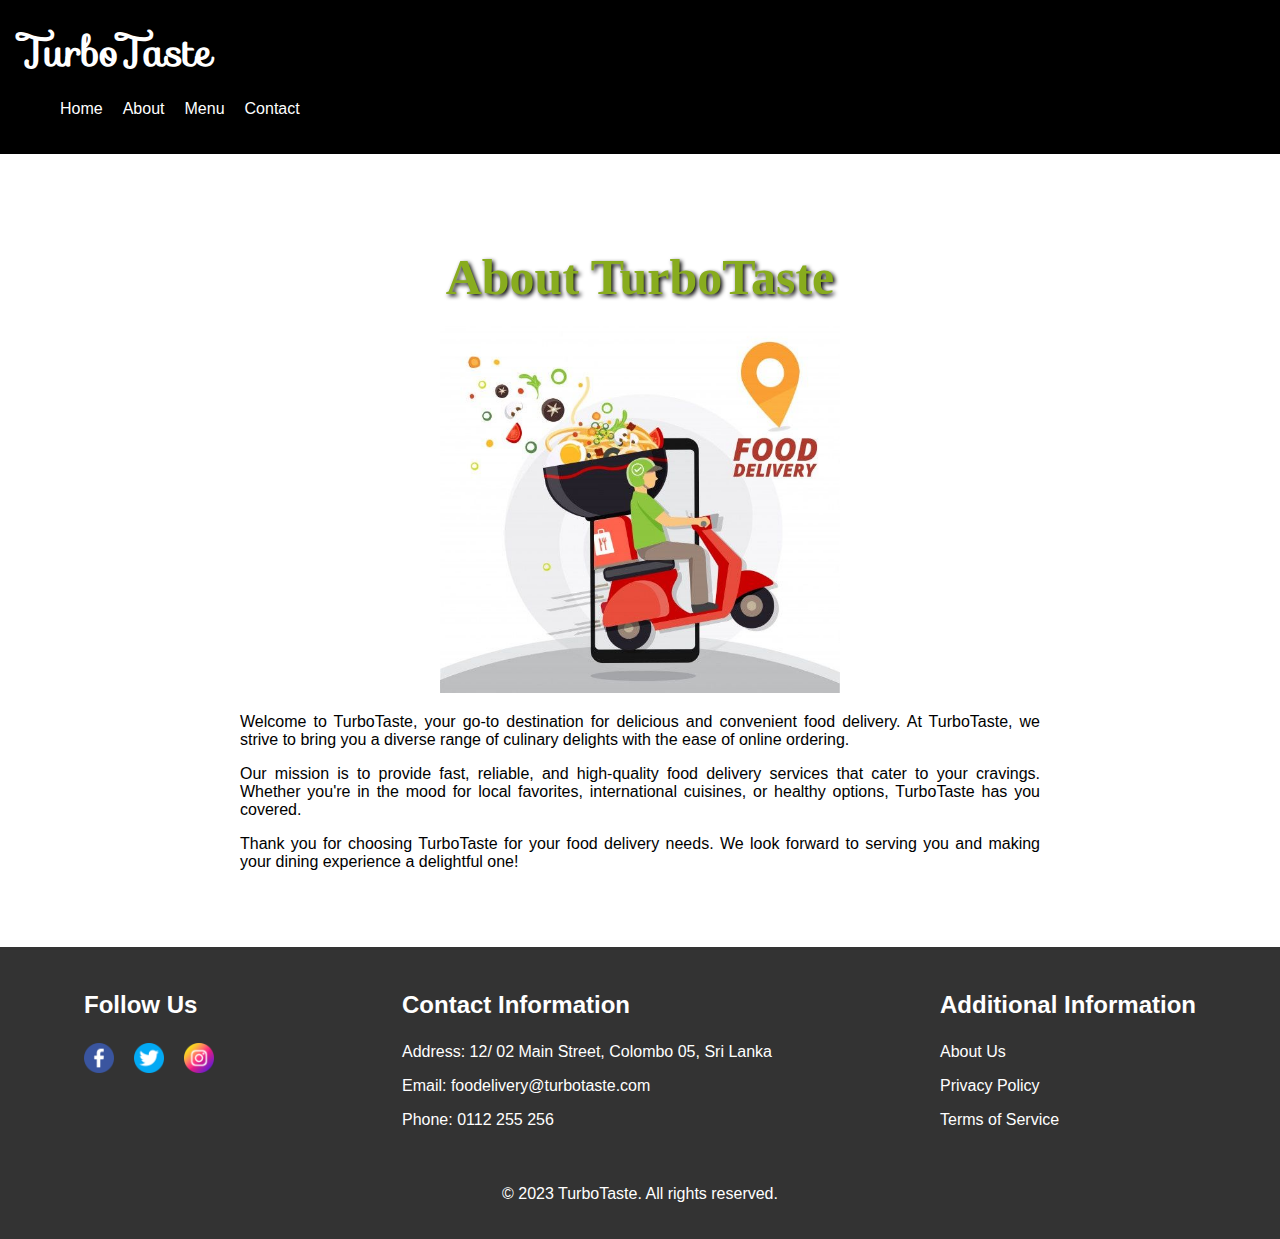
<file: TurboTaste/about.html>
<!DOCTYPE html>
<html lang="en">
<head>
    <meta charset="UTF-8">
    <meta name="viewport" content="width=device-width, initial-scale=1.0">
    <link rel="stylesheet" href="about.css">
    <link rel="stylesheet" href="https://fonts.googleapis.com/css?family=Sofia">
    <title>About Us</title>
</head>
<body>

    <header>
        <div class="logo">TurboTaste</div>
        <nav>
          <ul class="nav-links">
            <li><a href="index.html">Home</a></li>
            <li><a href="about.html">About</a></li>
            <li><a href="menu.html">Menu</a></li> 
            <li><a href="contact.html">Contact</a></li>
          </ul>
        </nav>
      </header>

      <!-- ... About section... -->
  <section class="about-section">
    <h1 id="aboutus">About TurboTaste</h1>
    <img src="images/about.jpg" alt="Feature 1">
    <p>Welcome to TurboTaste, your go-to destination for delicious and convenient food delivery. At TurboTaste, we strive to bring you a diverse range of culinary delights with the ease of online ordering.</p>
    <p>Our mission is to provide fast, reliable, and high-quality food delivery services that cater to your cravings. Whether you're in the mood for local favorites, international cuisines, or healthy options, TurboTaste has you covered.</p>
    <p>Thank you for choosing TurboTaste for your food delivery needs. We look forward to serving you and making your dining experience a delightful one!</p>
  </section>

  <!-- ... Footer ... -->

<footer>
    <div class="footer-container">
      <div class="social-media">
        <h3>Follow Us</h3>
        <ul>
          <li><a href="https://web.facebook.com/?_rdc=1&_rdr" target="_blank"><img src="images/facebook.png" alt="Facebook"></a></li>
          <li><a href="https://twitter.com/?lang=en" target="_blank"><img src="images/twitter.png" alt="Twitter"></a></li>
          <li><a href="https://www.instagram.com/" target="_blank"><img src="images/instagram.png" alt="Instagram"></a></li>
        </ul>
      </div>
      <div class="contact-info">
        <h3>Contact Information</h3>
        <p>Address: 12/ 02 Main Street, Colombo 05, Sri Lanka</p>
        <p>Email: foodelivery@turbotaste.com</p>
        <p>Phone: 0112 255 256</p>
      </div>
      <div class="additional-info">
        <h3>Additional Information</h3>
        <p>About Us</p>
        <p>Privacy Policy</p>
        <p>Terms of Service</p>
      </div>
    </div>
    <p class="copyright">&copy; 2023 TurboTaste. All rights reserved.</p>
  </footer>

   

   
</body>
</html>
</file>
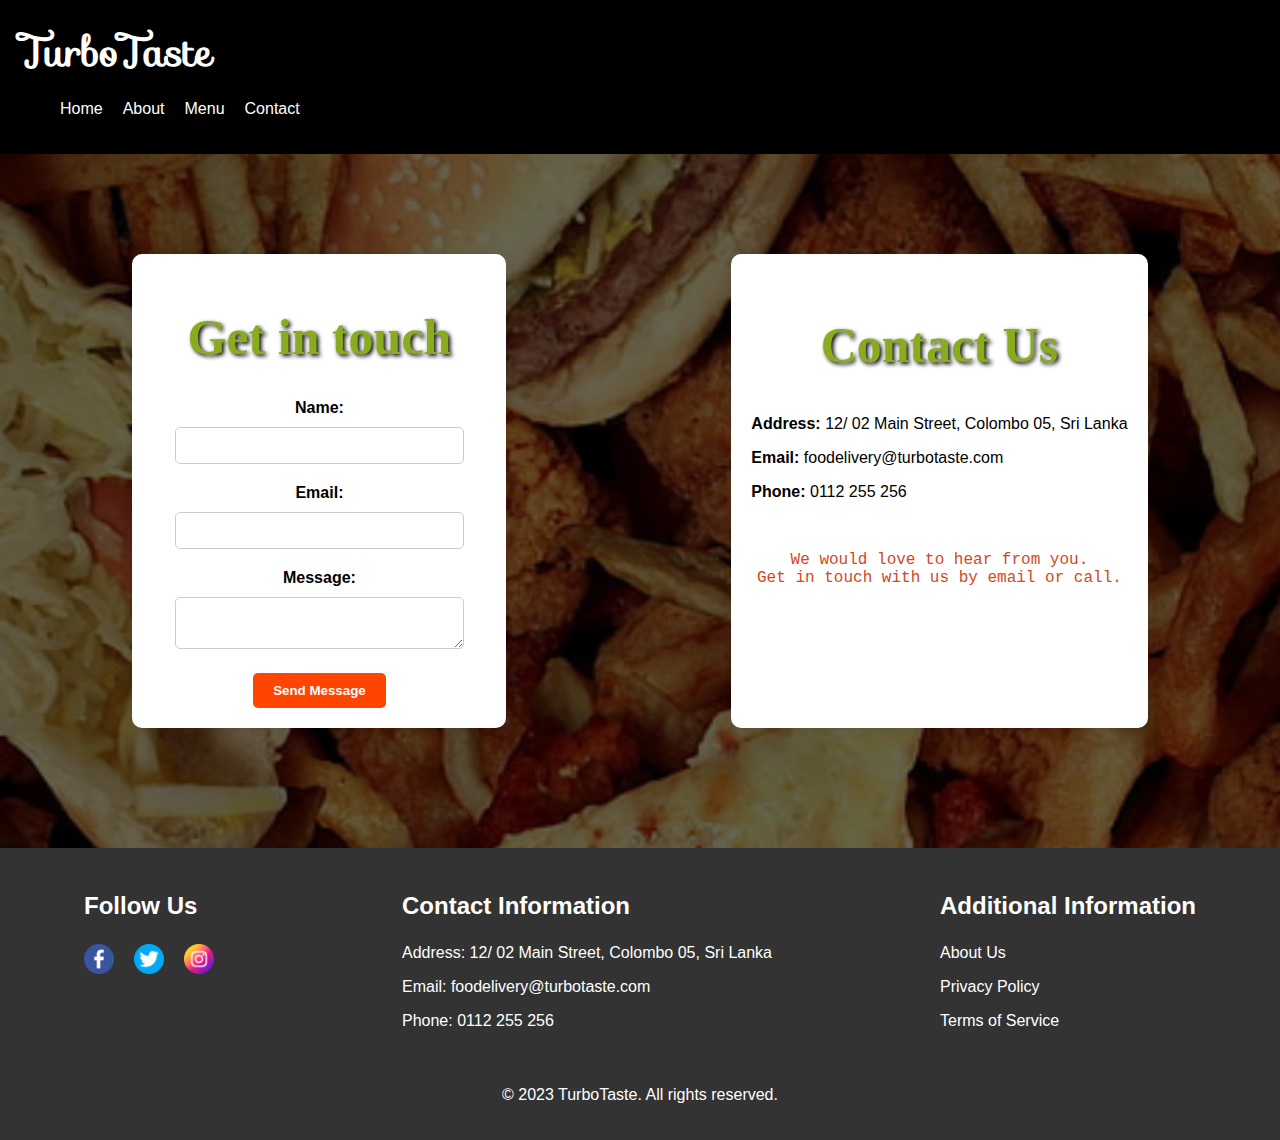
<file: TurboTaste/contact-us.html>
<!DOCTYPE html>
<html lang="en">
<head>
    <meta charset="UTF-8">
    <meta name="viewport" content="width=device-width, initial-scale=1.0">
    <link rel="stylesheet" href="contact.css">
    <link rel="stylesheet" href="https://fonts.googleapis.com/css?family=Sofia">
    <title>Contact Us</title>
</head>
<body>

  <header>
    <div class="logo">TurboTaste</div>
    <nav>
      <ul class="nav-links">
        <li><a href="index.html">Home</a></li>
        <li><a href="about.html">About</a></li>
        <li><a href="menu.html">Menu</a></li> 
        <li><a href="contact-us.html">Contact</a></li>
         
      </ul>
    </nav>
  </header>

  <!-- ... Contact section... -->

  <section class="contact-section">
    <div class="contact-container">
    <div class="contact-form-box">
      <h1 id="contact">Get in touch</h1>
      <form id="contactForm">
        <label for="name">Name:</label>
        <input type="text" id="name" name="name" required>

        <label for="email">Email:</label>
        <input type="email" id="email" name="email" required>

        <label for="message">Message:</label>
        <textarea id="message" name="message" required></textarea>

        <button type="submit">Send Message</button>
      </form>
    </div>

    <div class="contact-info-box">
        <h2 id="contact">Contact Us</h2>
        <p><strong>Address:</strong> 12/ 02 Main Street, Colombo 05, Sri Lanka</p>
        <p><strong>Email:</strong> foodelivery@turbotaste.com</p>
        <p><strong>Phone:</strong> 0112 255 256</p>
        <br>
        <p style="text-align: center; color: #d54723; font-family: 'Courier New', Courier, monospace;" >We would love to hear from you.<br> Get in touch with us by email or call.</p>
      </div>
    </div>
  </section>


   <!-- ... Footer ... -->

<footer>
  <div class="footer-container">
    <div class="social-media">
      <h3>Follow Us</h3>
      <ul>
        <li><a href="https://web.facebook.com/?_rdc=1&_rdr" target="_blank"><img src="images/facebook.png" alt="Facebook"></a></li>
        <li><a href="https://twitter.com/?lang=en" target="_blank"><img src="images/twitter.png" alt="Twitter"></a></li>
        <li><a href="https://www.instagram.com/" target="_blank"><img src="images/instagram.png" alt="Instagram"></a></li>
      </ul>
    </div>
    <div class="contact-info">
      <h3>Contact Information</h3>
      <p>Address: 12/ 02 Main Street, Colombo 05, Sri Lanka</p>
      <p>Email: foodelivery@turbotaste.com</p>
      <p>Phone: 0112 255 256</p>
    </div>
    <div class="additional-info">
      <h3>Additional Information</h3>
      <p>About Us</p>
      <p>Privacy Policy</p>
      <p>Terms of Service</p>
    </div>
  </div>
  <p class="copyright">&copy; 2023 TurboTaste. All rights reserved.</p>
</footer>


  <script src="contact.js"></script>
</body>
</html>
</file>
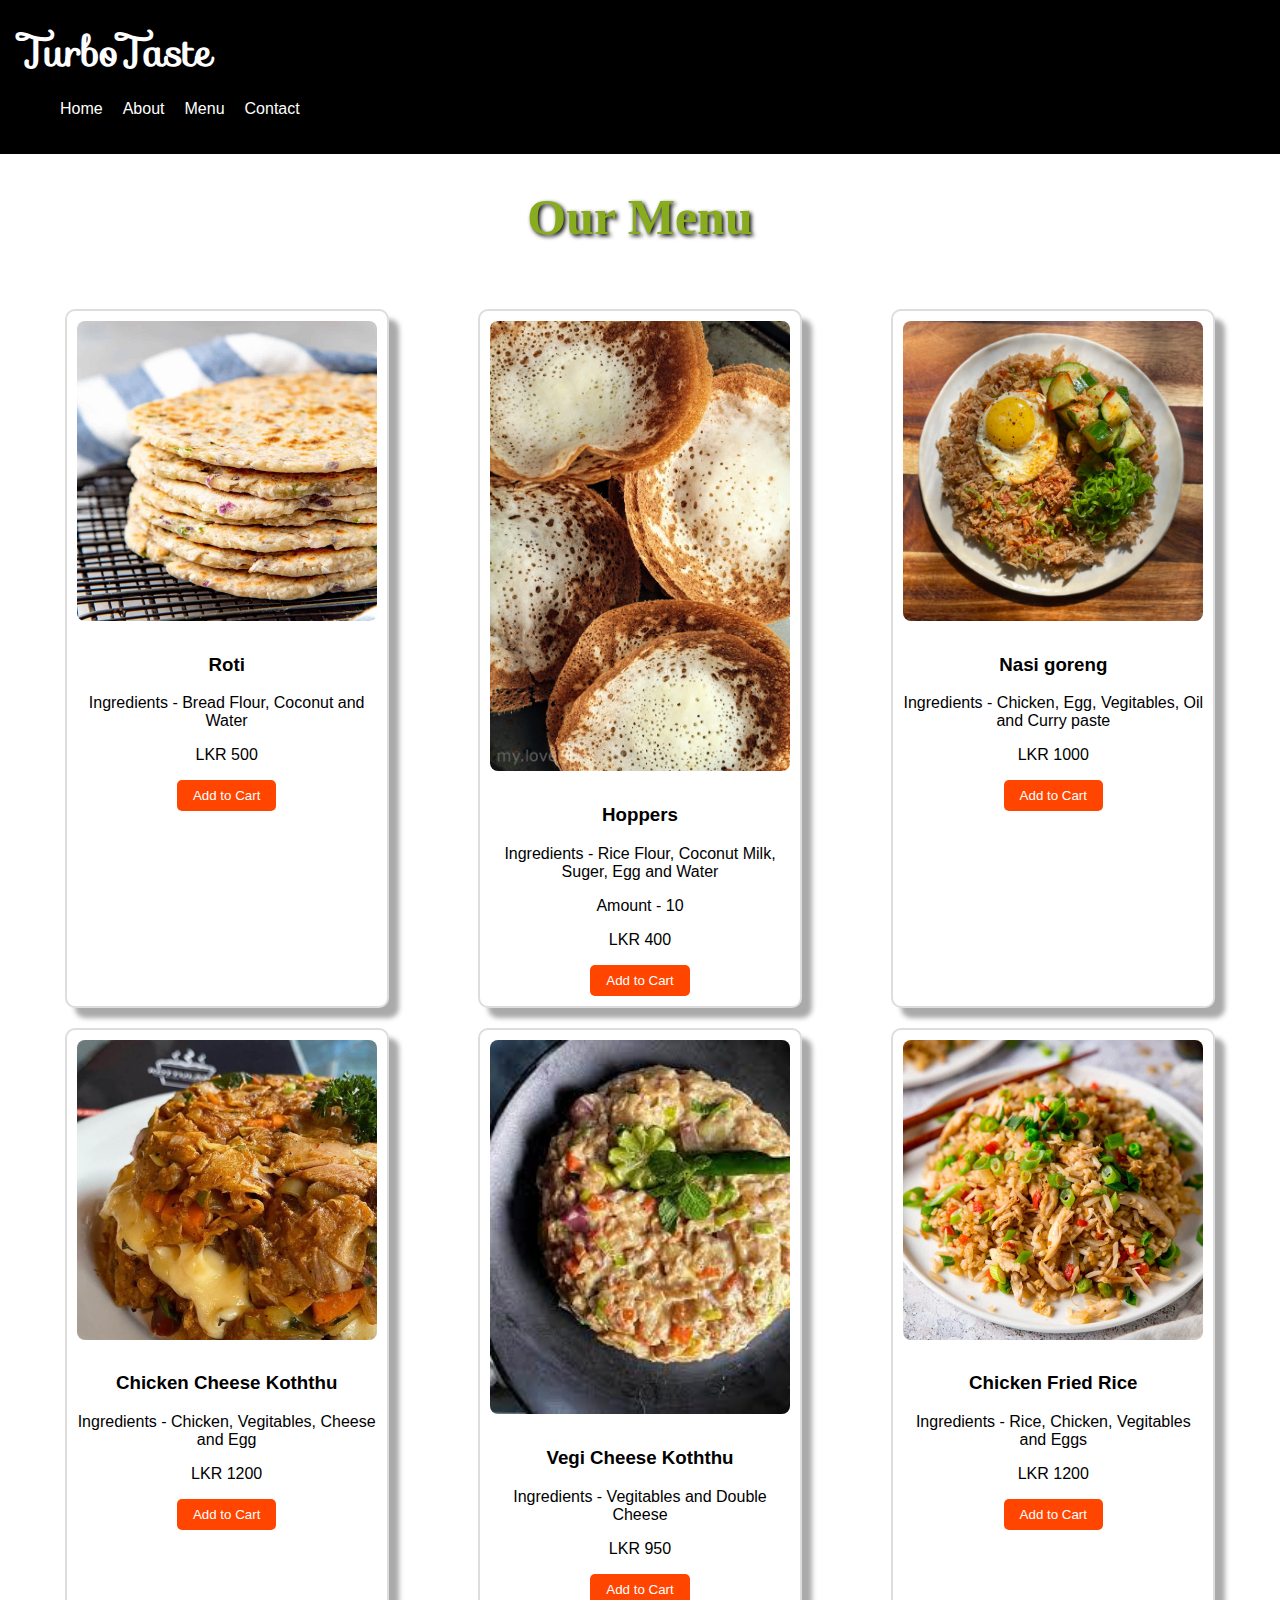
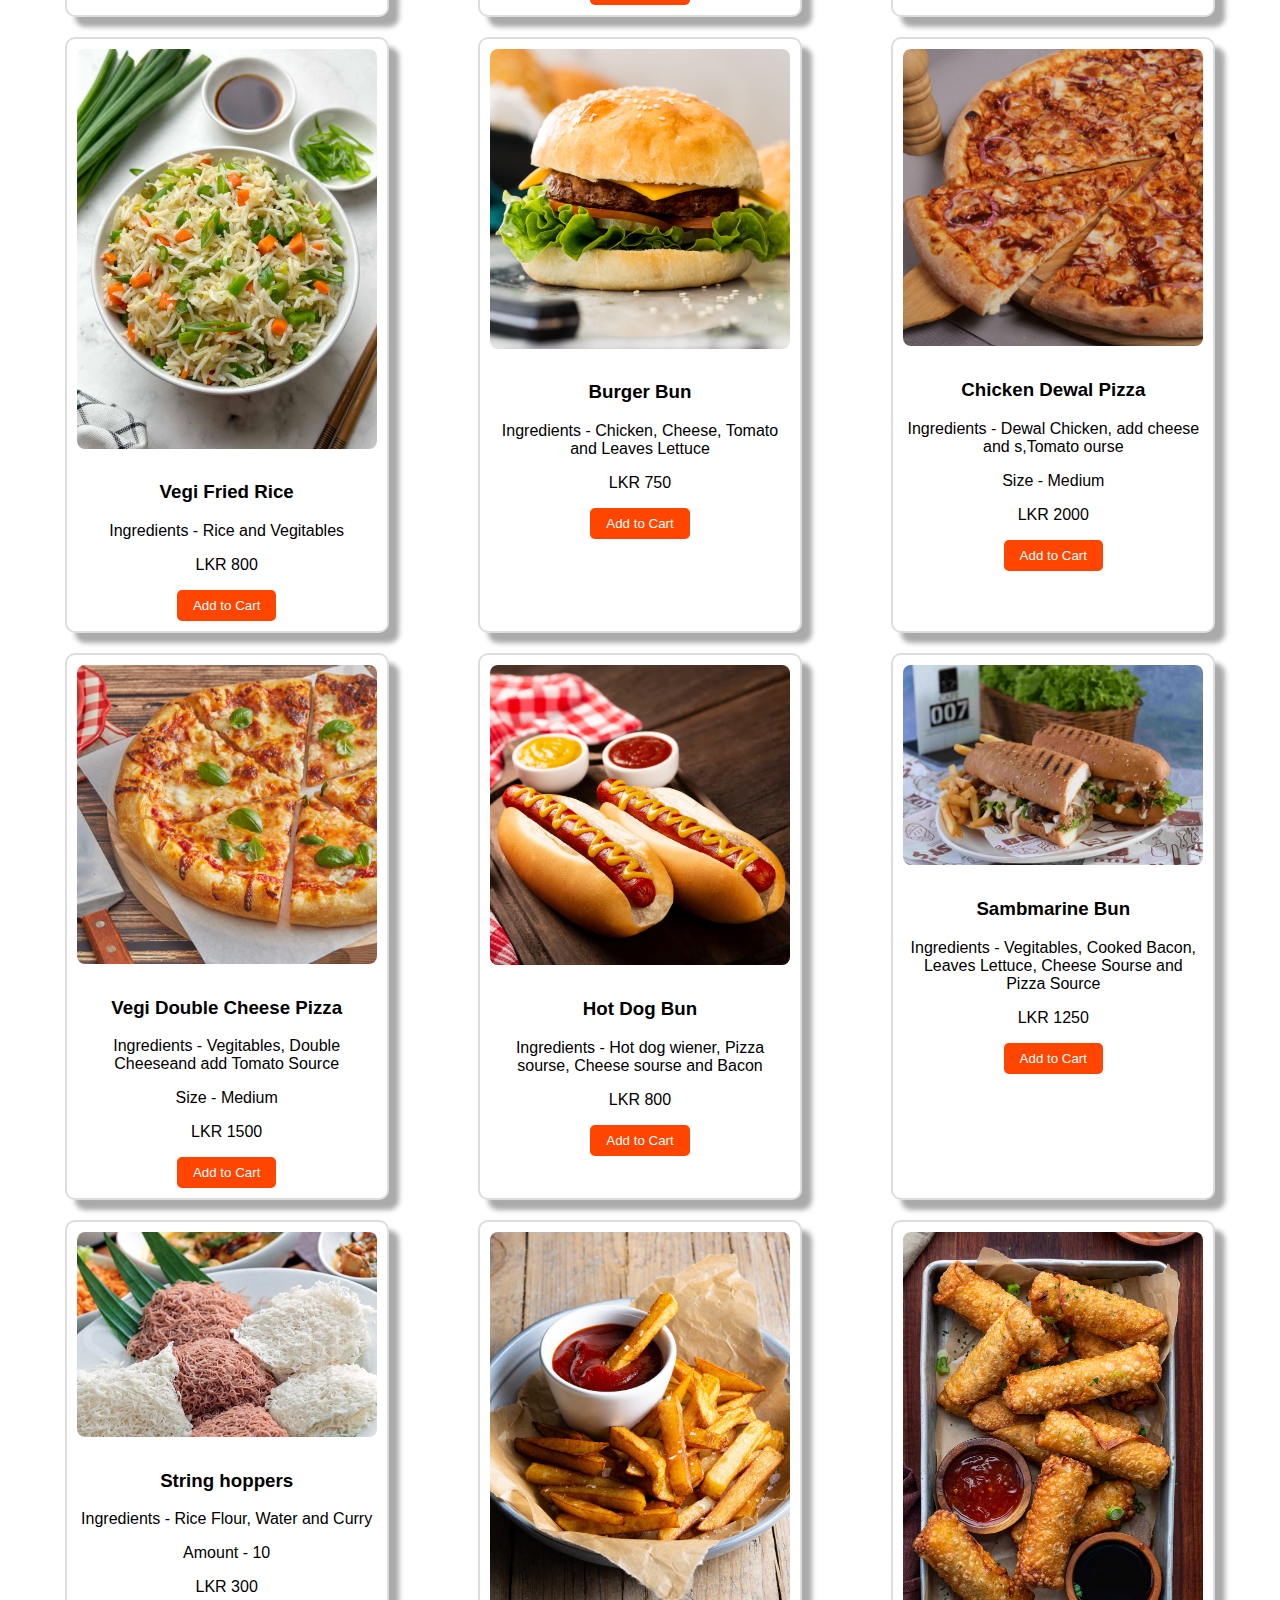
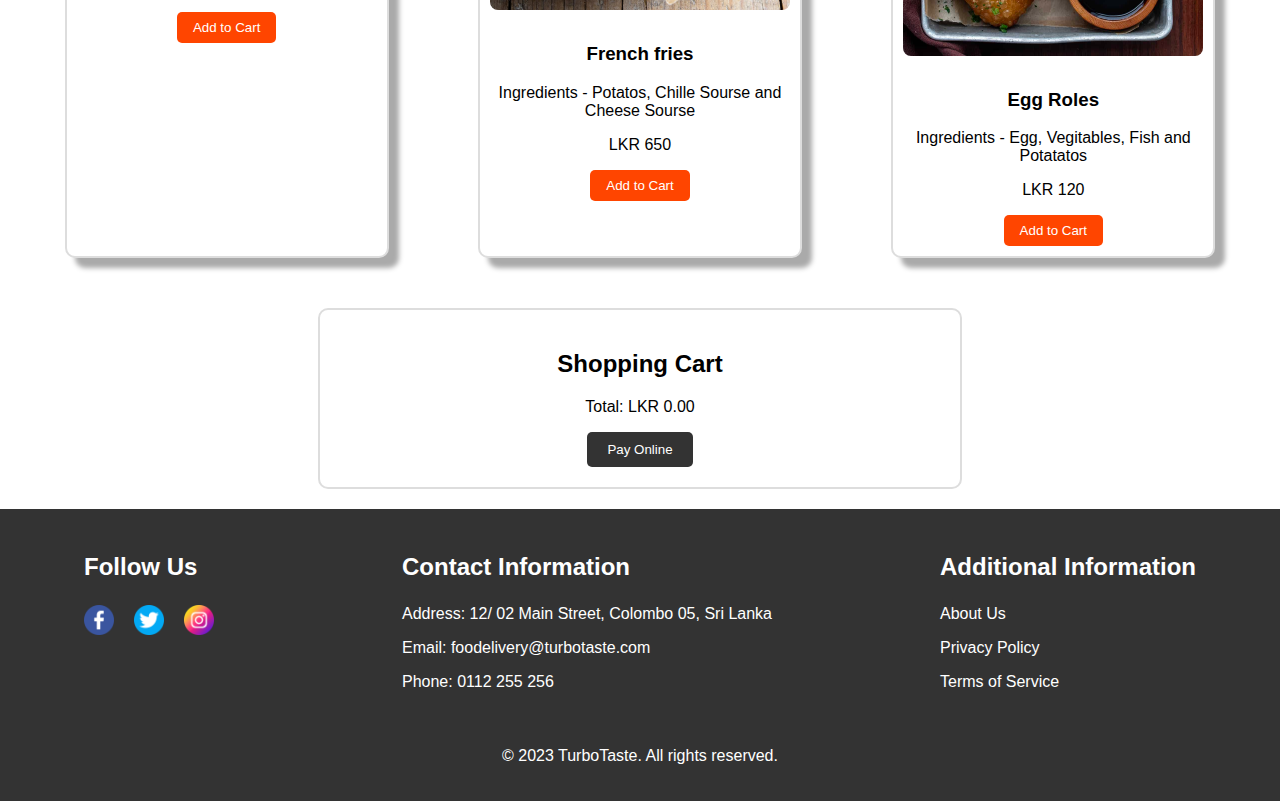
<file: TurboTaste/menu.html>
<!DOCTYPE html>
<html lang="en">
<head>
    <meta charset="UTF-8">
    <meta name="viewport" content="width=device-width, initial-scale=1.0">
    <link rel="stylesheet" href="menu-styles.css">
    <link rel="stylesheet" href="https://fonts.googleapis.com/css?family=Sofia">
    <title>Menu</title>
</head>
<body>

  <header>
    <div class="logo">TurboTaste</div>
    <nav>
      <ul class="nav-links">
        <li><a href="index.html">Home</a></li>
        <li><a href="about.html">About</a></li>
        <li><a href="menu.html">Menu</a></li> 
         <li><a href="contact-us.html">Contact</a></li>
      </ul>
    </nav>
  </header>

  <h1 id="ourmenu">Our Menu</h1>

  <!--Menu Items-->
  <section class="menu-section">
     <div class="menu-item" data-id="1">
      <img src="images/Roti.jpg" alt="Item 1">
      <h3>Roti</h3>
      <p>Ingredients - Bread Flour, Coconut and Water</p>
      <p class="price">LKR 500</p>
      <button class="add-to-cart">Add to Cart</button>
    </div>

    <div class="menu-item" data-id="2">
      <img src="images/hoppers.jpg" alt="Item 2">
      <h3>Hoppers</h3>
      <p>Ingredients - Rice Flour, Coconut Milk, Suger, Egg and Water</p>
      <p>Amount - 10</p>
      <p class="price">LKR 400</p>
      <button class="add-to-cart">Add to Cart</button>
    </div>

    <div class="menu-item" data-id="3">
      <img src="images/Nasi goreng.jpg" alt="Item 3">
      <h3>Nasi goreng</h3>
      <p>Ingredients - Chicken, Egg, Vegitables, Oil and Curry paste</p>
      <p class="price">LKR 1000</p>
      <button class="add-to-cart">Add to Cart</button>
    </div>

    <div class="menu-item" data-id="4">
      <img src="images/Chicken Cheese Koththu.jpg" alt="Item 4">
      <h3>Chicken Cheese Koththu</h3>
      <p>Ingredients - Chicken, Vegitables, Cheese and Egg</p>
      <p class="price">LKR 1200</p>
      <button class="add-to-cart">Add to Cart</button>
    </div>

    <div class="menu-item" data-id="5">
      <img src="images/vegi cheece koththu.jpeg" alt="Item 5">
      <h3>Vegi Cheese Koththu</h3>
      <p>Ingredients - Vegitables and Double Cheese</p>
      <p class="price">LKR 950</p>
      <button class="add-to-cart">Add to Cart</button>
    </div>

    <div class="menu-item" data-id="6">
      <img src="images/chicken fried rice.jpg" alt="Item 6">
      <h3>Chicken Fried Rice</h3>
      <p>Ingredients - Rice, Chicken, Vegitables and Eggs</p>
      <p class="price">LKR 1200</p>
      <button class="add-to-cart">Add to Cart</button>
    </div>

    <div class="menu-item" data-id="7">
      <img src="images/veg-fried-rice.jpg" alt="Item 7">
      <h3>Vegi Fried Rice</h3>
      <p>Ingredients - Rice and Vegitables</p>
      <p class="price">LKR 800</p>
      <button class="add-to-cart">Add to Cart</button>
    </div>

    <div class="menu-item" data-id="8">
      <img src="images/buger bun.jpg" alt="Item 8">
      <h3>Burger Bun</h3>
      <p>Ingredients - Chicken, Cheese, Tomato and Leaves Lettuce</p>
      <p class="price">LKR 750</p>
      <button class="add-to-cart">Add to Cart</button>
    </div>

    <div class="menu-item" data-id="9">
      <img src="images/dewal chicken pizza.png" alt="Item 9">
      <h3>Chicken Dewal Pizza</h3>
      <p>Ingredients - Dewal Chicken, add cheese and s,Tomato ourse</p>
      <p>Size - Medium</p>
      <p class="price">LKR 2000</p>
      <button class="add-to-cart">Add to Cart</button>
    </div>

    <div class="menu-item" data-id="10">
      <img src="images/cheese pizza.jpg" alt="Item 10">
      <h3>Vegi Double Cheese Pizza</h3>
      <p>Ingredients - Vegitables, Double Cheeseand add Tomato Source</p>
      <p>Size - Medium</p>
      <p class="price">LKR 1500</p>
      <button class="add-to-cart">Add to Cart</button>
    </div>

    <div class="menu-item" data-id="11">
      <img src="images/hot dog.jpg" alt="Item 11">
      <h3>Hot Dog Bun</h3>
      <p>Ingredients - Hot dog wiener, Pizza sourse, Cheese sourse and Bacon</p>
      <p class="price">LKR 800</p>
      <button class="add-to-cart">Add to Cart</button>
    </div>

    <div class="menu-item" data-id="12">
      <img src="images/Sambmarine Bun.jpg" alt="Item 12">
      <h3>Sambmarine Bun</h3>
      <p>Ingredients - Vegitables, Cooked Bacon, Leaves Lettuce, Cheese Sourse and Pizza Source</p>
      <p class="price">LKR 1250</p>
      <button class="add-to-cart">Add to Cart</button>
    </div>

    <div class="menu-item" data-id="13">
      <img src="images/String hoppers.jpg" alt="Item 13">
      <h3>String hoppers</h3>
      <p>Ingredients - Rice Flour, Water and Curry</p>
      <p>Amount - 10</p>
      <p class="price">LKR 300</p>
      <button class="add-to-cart">Add to Cart</button>
    </div>

    <div class="menu-item" data-id="14">
      <img src="images/French fries.jpg" alt="Item 14">
      <h3>French fries</h3>
      <p>Ingredients - Potatos, Chille Sourse and Cheese Sourse</p>
      <p class="price">LKR 650</p>
      <button class="add-to-cart">Add to Cart</button>
    </div>

    <div class="menu-item" data-id="1">
      <img src="images/Egg Roles.jpg" alt="Item 14">
      <h3>Egg Roles</h3>
      <p>Ingredients - Egg, Vegitables, Fish and Potatatos</p>
      <p class="price">LKR 120</p>
      <button class="add-to-cart">Add to Cart</button>
    </div>
     
  </section>

  <div class="cart-container">
    <h2>Shopping Cart</h2>
    <ul class="cart-items"></ul>
    <p>Total: <span class="total-price">LKR 0.00</span></p>
    <button class="pay-online-btn">Pay Online</button>
  </div>

  <div id="paymentModal" class="modal">
    <div class="modal-content">
      <span class="close">&times;</span>
      <h2>Select Payment Method</h2>
      <!--payment options-->
      <p><input type="radio" name="paymentMethod" value="creditCard"> Credit Card</p>
      <p><input type="radio" name="paymentMethod" value="paypal"> PayPal</p>
      <button class="process-payment">Process Payment</button>
    </div>
  </div>

  <!-- ... Footer ... -->

<footer>
  <div class="footer-container">
    <div class="social-media">
      <h3>Follow Us</h3>
      <ul>
        <li><a href="https://web.facebook.com/?_rdc=1&_rdr" target="_blank"><img src="images/facebook.png" alt="Facebook"></a></li>
        <li><a href="https://twitter.com/?lang=en" target="_blank"><img src="images/twitter.png" alt="Twitter"></a></li>
        <li><a href="https://www.instagram.com/" target="_blank"><img src="images/instagram.png" alt="Instagram"></a></li>
      </ul>
    </div>
    <div class="contact-info">
      <h3>Contact Information</h3>
      <p>Address: 12/ 02 Main Street, Colombo 05, Sri Lanka</p>
      <p>Email: foodelivery@turbotaste.com</p>
      <p>Phone: 0112 255 256</p>
    </div>
    <div class="additional-info">
      <h3>Additional Information</h3>
      <p>About Us</p>
      <p>Privacy Policy</p>
      <p>Terms of Service</p>
    </div>
  </div>
  <p class="copyright">&copy; 2023 TurboTaste. All rights reserved.</p>
</footer>


  <script src="menu-script.js"></script>
</body>
</html>
</file>
<file: TurboTaste/about.css>
body {
  font-family: 'Arial', sans-serif;
  margin: 0;
  padding: 0;
  box-sizing: border-box;
}

header {
    background-color: black;
    color: #fff;
    padding: 20px;
    background-size: cover;
    background-position: center;
    background-attachment: fixed;
  }

  #aboutus{
    text-align: center;
    font-size: 50px;
    font-family: 'Bebas Neue', cursive;
    color: #88ac1e;
    font-weight: bold;
    text-shadow: 2px 2px 4px #000000;
  }
  
  .logo {
    font-size: 2.5em;
    font-weight: bold;
    font-family: "Sofia", sans-serif;
  }
  
  .nav-links {
    list-style: none;
    display: flex;
  }
  
  .nav-links li {
    margin-right: 20px;
  }
  
  .nav-links a {
    text-decoration: none;
    color: #fff;
  }

.about-section {
  max-width: 800px;
  margin: 40px auto;
  padding: 20px;
  text-align: justify;
}

h1 {
  font-size: 2.5em;
  margin-bottom: 20px;
}

.about-section img {
  margin-bottom: 20px;
  display: block;
  margin-left: auto;
  margin-right: auto;
  width: 50%;
  
}


/* ... Footer... */

footer {
    background-color: #333;
    color: #fff;
    padding: 20px 0;
  }
  
  .footer-container {
    display: flex;
    justify-content: space-around;
    flex-wrap: wrap;
  }
  
  .social-media, .contact-info, .additional-info {
    margin-bottom: 20px;
  }
  
  .social-media h3, .contact-info h3, .additional-info h3 {
    font-size: 1.5em;
  }
  
  .social-media ul {
    list-style: none;
    padding: 0;
    display: flex;
  }
  
  .social-media li {
    margin-right: 20px;
  }
  
  .social-media img {
    width: 30px;
  }
  
  .copyright {
    text-align: center;
    margin-top: 20px;
  }
</file>
<file: TurboTaste/contact.css>
body {
    font-family: 'Arial', sans-serif;
    margin: 0;
    padding: 0;
    box-sizing: border-box;
    background-image: url('images/background-image\ cotact.png'); 
    background-size: cover;
  }
  
  header {
    background-color: black;
    color: #fff;
    padding: 20px;
    background-size: cover;
    background-position: center;
    background-attachment: fixed;
  }

  #contact{
    text-align: center;
    font-size: 50px;
    font-family: 'Bebas Neue', cursive;
    color: #88ac1e;
    font-weight: bold;
    text-shadow: 2px 2px 4px #000000;
  }
  
  .logo {
    font-size: 2.5em;
    font-weight: bold;
    font-family: "Sofia", sans-serif;
  }
  
  .nav-links {
    list-style: none;
    display: flex;
  }
  
  .nav-links li {
    margin-right: 20px;
  }
  
  .nav-links a {
    text-decoration: none;
    color: #fff;
  }
  
  .contact-section {
    padding: 100px 20px;
    text-align: center;
  }
  
 
  
  form label {
    display: block;
    margin-bottom: 10px;
    font-weight: bold;
  }
  
  form input,
  form textarea {
    width: 80%;
    padding: 10px;
    margin-bottom: 20px;
    border: 1px solid #ccc;
    border-radius: 5px;
  }
  
  form button {
    background-color:#FF4500;
    color: #ffffff;
    padding: 10px 20px;
    border: none;
    border-radius: 5px;
    cursor: pointer;
    font-weight: bold;
  }
  
  .contact-form-box,
  .contact-info-box {
    max-width: 400px;
    background-color: #fff;
    padding: 20px;
    border-radius: 10px;
     
    box-shadow: 0 0 10px rgba(0, 0, 0, 0.1);
    margin-bottom: 20px;
  }
  
  .contact-info-box {
    text-align: left;
  }

  .contact-container {
    display: flex;
    justify-content: space-around;
  }
  
  
  /* ... Footer... */

footer {
  background-color: #333;
  color: #fff;
  padding: 20px 0;
}

.footer-container {
  display: flex;
  justify-content: space-around;
  flex-wrap: wrap;
}

.social-media, .contact-info, .additional-info {
  margin-bottom: 20px;
}

.social-media h3, .contact-info h3, .additional-info h3 {
  font-size: 1.5em;
}

.social-media ul {
  list-style: none;
  padding: 0;
  display: flex;
}

.social-media li {
  margin-right: 20px;
}

.social-media img {
  width: 30px;
}

.copyright {
  text-align: center;
  margin-top: 20px;
}
</file>
<file: TurboTaste/menu-styles.css>
body {
  font-family: 'Arial', sans-serif;
  margin: 0;
  padding: 0;
  box-sizing: border-box;
    
  background-size: cover;
}

header {
  background-color: black;
  color: #fff;
  padding: 20px;
  background-size: cover;
  background-position: center;
  background-attachment: fixed;
}

.logo {
  font-size: 2.5em;
  font-weight: bold;
  font-family: "Sofia", sans-serif;
}

.nav-links {
  list-style: none;
  display: flex;
}

.nav-links li {
  margin-right: 20px;
}

.nav-links a {
  text-decoration: none;
  color: #fff;
}

#ourmenu{
  text-align: center;
  font-size: 50px;
  font-family: 'Bebas Neue', cursive;
  color: #88ac1e;
  font-weight: bold;
  text-shadow: 2px 2px 4px #000000;
}



.menu-section {
  display: flex;
  justify-content: space-around;
  flex-wrap: wrap;
  padding: 20px;
}

.menu-item {
  max-width: 300px;
  background-color: #fff;
  border: 2px solid #ddd;
  border-radius: 10px;
  padding: 10px;
  margin: 10px;
  text-align: center;
  box-shadow: 10px 10px 5px #aaaaaa;
}

.menu-item img {
  width: 100%;
  border-radius: 8px;
  margin-bottom: 10px;
}

.menu-item button {
  background-color: #FF4500;
  color: #fff;
  padding: 8px 16px;
  border: none;
  border-radius: 5px;
  cursor: pointer;
}

.cart-container {
  max-width: 600px;
  margin: 20px auto;
  padding: 20px;
  background-color: #fff;
  border: 2px solid #ddd;
  border-radius: 10px;
  text-align: center;
}

.cart-items {
  list-style: none;
  padding: 0;
}

.cart-items li {
  display: flex;
  justify-content: space-between;
  margin-bottom: 10px;
}

.pay-online-btn {
  background-color: #333;
  color: #fff;
  padding: 10px 20px;
  border: none;
  border-radius: 5px;
  cursor: pointer;
}

.modal {
  display: none;
  position: fixed;
  z-index: 1;
  left: 0;
  top: 0;
  width: 100%;
  height: 100%;
  overflow: auto;
  background-color: rgba(0, 0, 0, 0.5);
}

.modal-content {
  background-color: #fefefe;
  margin: 15% auto;
  padding: 20px;
  border: 1px solid #888;
  width: 80%;
}

.close {
  color: #aaa;
  float: right;
  font-size: 28px;
  font-weight: bold;
}

.close:hover,
.close:focus {
  color: black;
  text-decoration: none;
  cursor: pointer;
}

 /* ... Footer... */

footer {
  background-color: #333;
  color: #fff;
  padding: 20px 0;
}

.footer-container {
  display: flex;
  justify-content: space-around;
  flex-wrap: wrap;
}

.social-media, .contact-info, .additional-info {
  margin-bottom: 20px;
}

.social-media h3, .contact-info h3, .additional-info h3 {
  font-size: 1.5em;
}

.social-media ul {
  list-style: none;
  padding: 0;
  display: flex;
}

.social-media li {
  margin-right: 20px;
}

.social-media img {
  width: 30px;
}

.copyright {
  text-align: center;
  margin-top: 20px;
}
</file>
